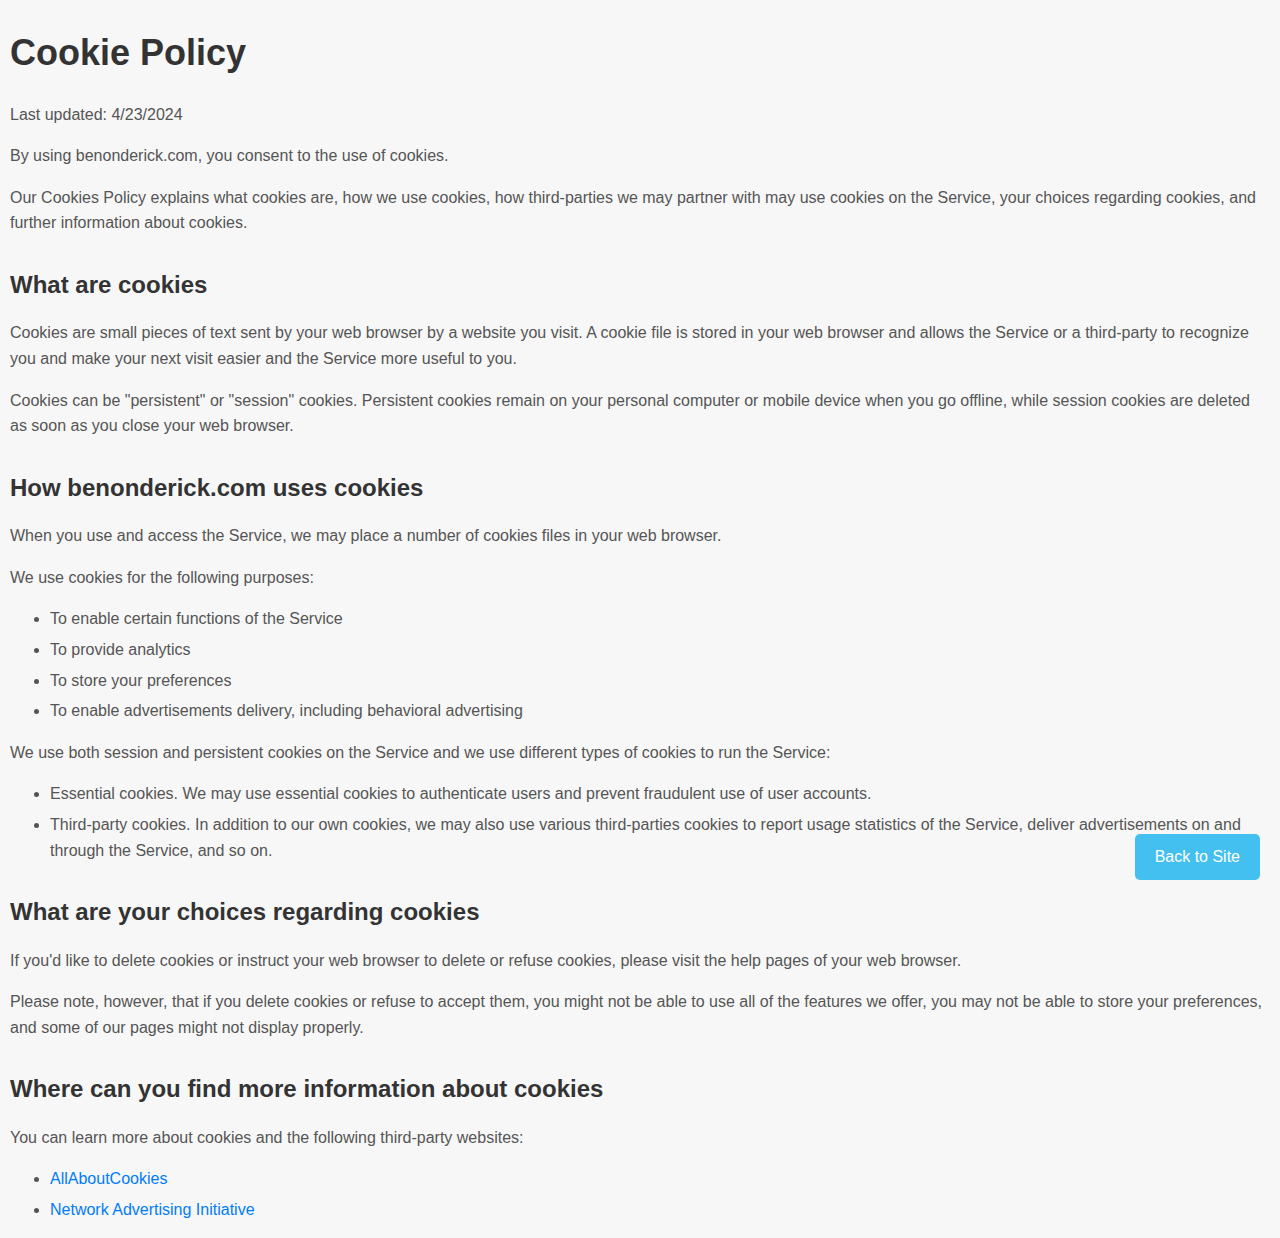
<file: cookie-policy.html>
<!DOCTYPE html>
<html lang="en">
<head>
    <meta charset="UTF-8">
    <meta name="viewport" content="width=device-width, initial-scale=1.0">
    <title>Cookie Policy</title>
    <link rel="stylesheet" href="assets/css/cookie-policy.css"/>
</head>
<body>
    <h1>Cookie Policy</h1>
    <p>Last updated: 4/23/2024</p>
    <p>By using benonderick.com, you consent to the use of cookies.</p>
    <p>Our Cookies Policy explains what cookies are, how we use cookies, how third-parties we may partner with may use cookies on the Service, your choices regarding cookies, and further information about cookies.</p>
    <h2>What are cookies</h2>
    <p>Cookies are small pieces of text sent by your web browser by a website you visit. A cookie file is stored in your web browser and allows the Service or a third-party to recognize you and make your next visit easier and the Service more useful to you.</p>
    <p>Cookies can be "persistent" or "session" cookies. Persistent cookies remain on your personal computer or mobile device when you go offline, while session cookies are deleted as soon as you close your web browser.</p>
    <h2>How benonderick.com uses cookies</h2>
    <p>When you use and access the Service, we may place a number of cookies files in your web browser.</p>
    <p>We use cookies for the following purposes:</p>
    <ul>
        <li>To enable certain functions of the Service</li>
        <li>To provide analytics</li>
        <li>To store your preferences</li>
        <li>To enable advertisements delivery, including behavioral advertising</li>
    </ul>
    <p>We use both session and persistent cookies on the Service and we use different types of cookies to run the Service:</p>
    <ul>
        <li>Essential cookies. We may use essential cookies to authenticate users and prevent fraudulent use of user accounts.</li>
        <li>Third-party cookies. In addition to our own cookies, we may also use various third-parties cookies to report usage statistics of the Service, deliver advertisements on and through the Service, and so on.</li>
    </ul>
    <h2>What are your choices regarding cookies</h2>
    <p>If you'd like to delete cookies or instruct your web browser to delete or refuse cookies, please visit the help pages of your web browser.</p>
    <p>Please note, however, that if you delete cookies or refuse to accept them, you might not be able to use all of the features we offer, you may not be able to store your preferences, and some of our pages might not display properly.</p>
    <h2>Where can you find more information about cookies</h2>
    <p>You can learn more about cookies and the following third-party websites:</p>
    <ul>
        <li><a href="http://www.allaboutcookies.org/">AllAboutCookies</a></li>
        <li><a href="http://www.networkadvertising.org/">Network Advertising Initiative</a></li>
    </ul>

    <a href="index.html" class="back-button">Back to Site</a>

</body>
</html>
</file>
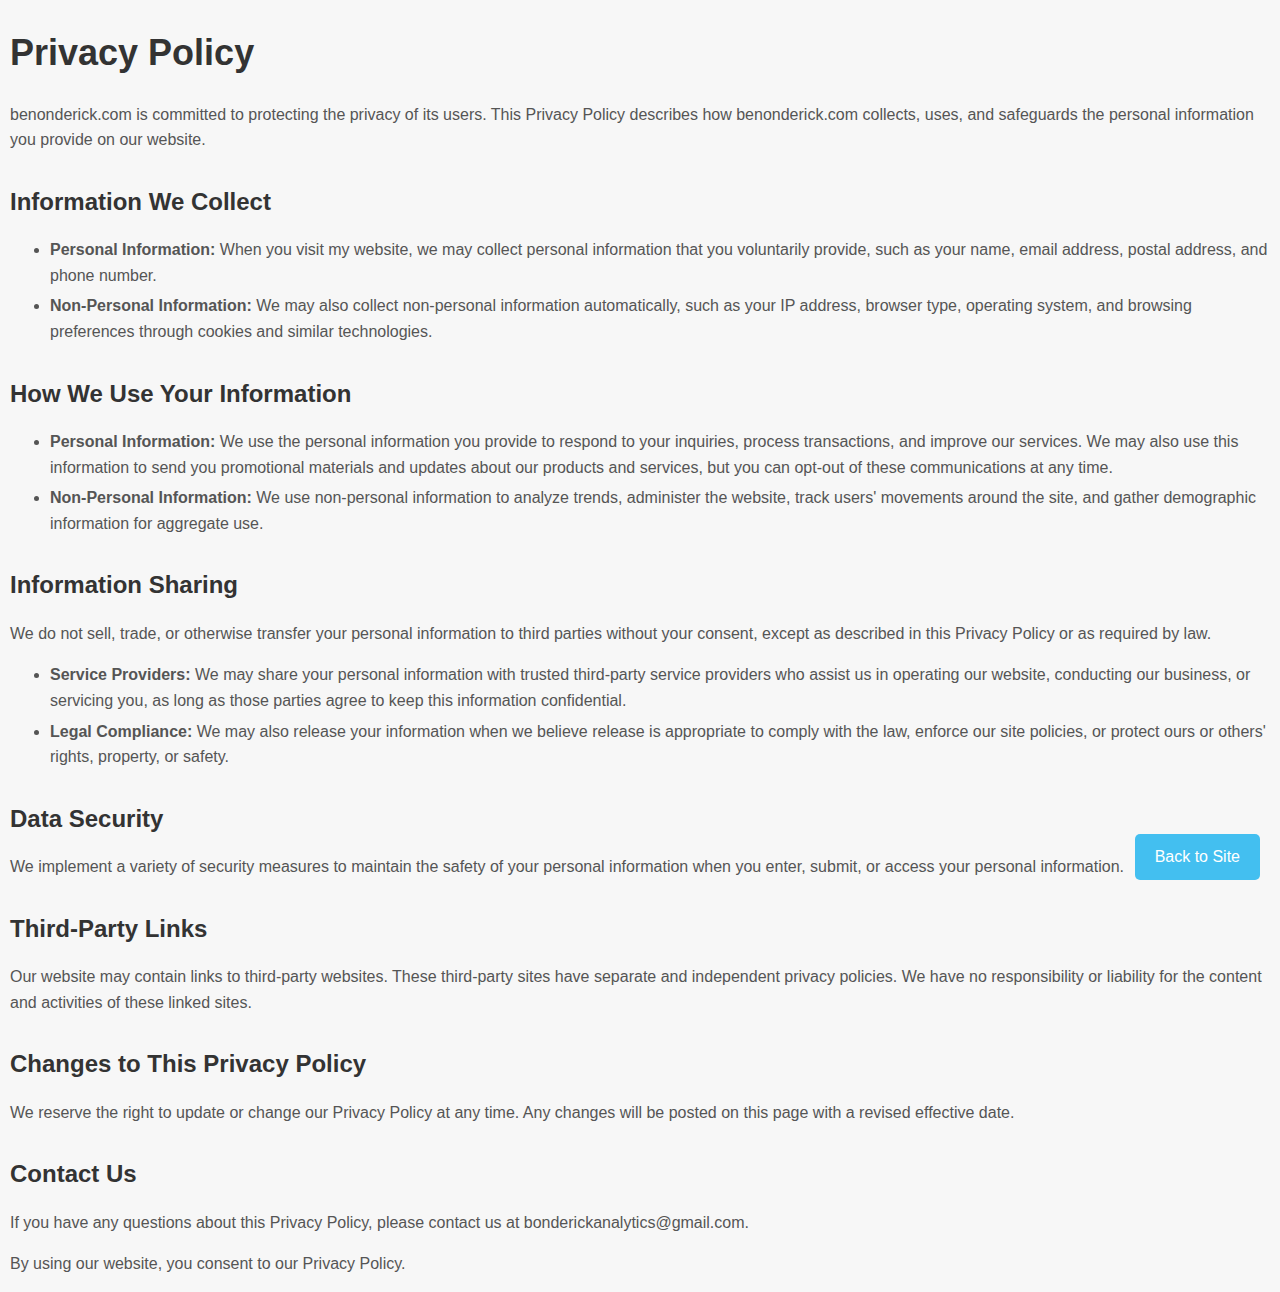
<file: privacy-policy.html>
<!DOCTYPE html>
<html lang="en">
<head>
    <meta charset="UTF-8">
    <meta name="viewport" content="width=device-width, initial-scale=1.0">
    <title>Privacy Policy</title>
    <link rel="stylesheet" href="assets/css/privacy-policy.css"/>
</head>
<body>
    <h1>Privacy Policy</h1>
    <p>benonderick.com is committed to protecting the privacy of its users. This Privacy Policy describes how benonderick.com collects, uses, and safeguards the personal information you provide on our website.</p>

    <h2>Information We Collect</h2>
    <ul>
        <li><strong>Personal Information:</strong> When you visit my website, we may collect personal information that you voluntarily provide, such as your name, email address, postal address, and phone number.</li>
        <li><strong>Non-Personal Information:</strong> We may also collect non-personal information automatically, such as your IP address, browser type, operating system, and browsing preferences through cookies and similar technologies.</li>
    </ul>

    <h2>How We Use Your Information</h2>
    <ul>
        <li><strong>Personal Information:</strong> We use the personal information you provide to respond to your inquiries, process transactions, and improve our services. We may also use this information to send you promotional materials and updates about our products and services, but you can opt-out of these communications at any time.</li>
        <li><strong>Non-Personal Information:</strong> We use non-personal information to analyze trends, administer the website, track users' movements around the site, and gather demographic information for aggregate use.</li>
    </ul>

    <h2>Information Sharing</h2>
    <p>We do not sell, trade, or otherwise transfer your personal information to third parties without your consent, except as described in this Privacy Policy or as required by law.</p>
    <ul>
        <li><strong>Service Providers:</strong> We may share your personal information with trusted third-party service providers who assist us in operating our website, conducting our business, or servicing you, as long as those parties agree to keep this information confidential.</li>
        <li><strong>Legal Compliance:</strong> We may also release your information when we believe release is appropriate to comply with the law, enforce our site policies, or protect ours or others' rights, property, or safety.</li>
    </ul>

    <h2>Data Security</h2>
    <p>We implement a variety of security measures to maintain the safety of your personal information when you enter, submit, or access your personal information.</p>

    <h2>Third-Party Links</h2>
    <p>Our website may contain links to third-party websites. These third-party sites have separate and independent privacy policies. We have no responsibility or liability for the content and activities of these linked sites.</p>

    <h2>Changes to This Privacy Policy</h2>
    <p>We reserve the right to update or change our Privacy Policy at any time. Any changes will be posted on this page with a revised effective date.</p>

    <h2>Contact Us</h2>
    <p>If you have any questions about this Privacy Policy, please contact us at bonderickanalytics@gmail.com.</p>

    <p>By using our website, you consent to our Privacy Policy.</p>

    <a href="index.html" class="back-button">Back to Site</a>
</body>
</html>
</file>
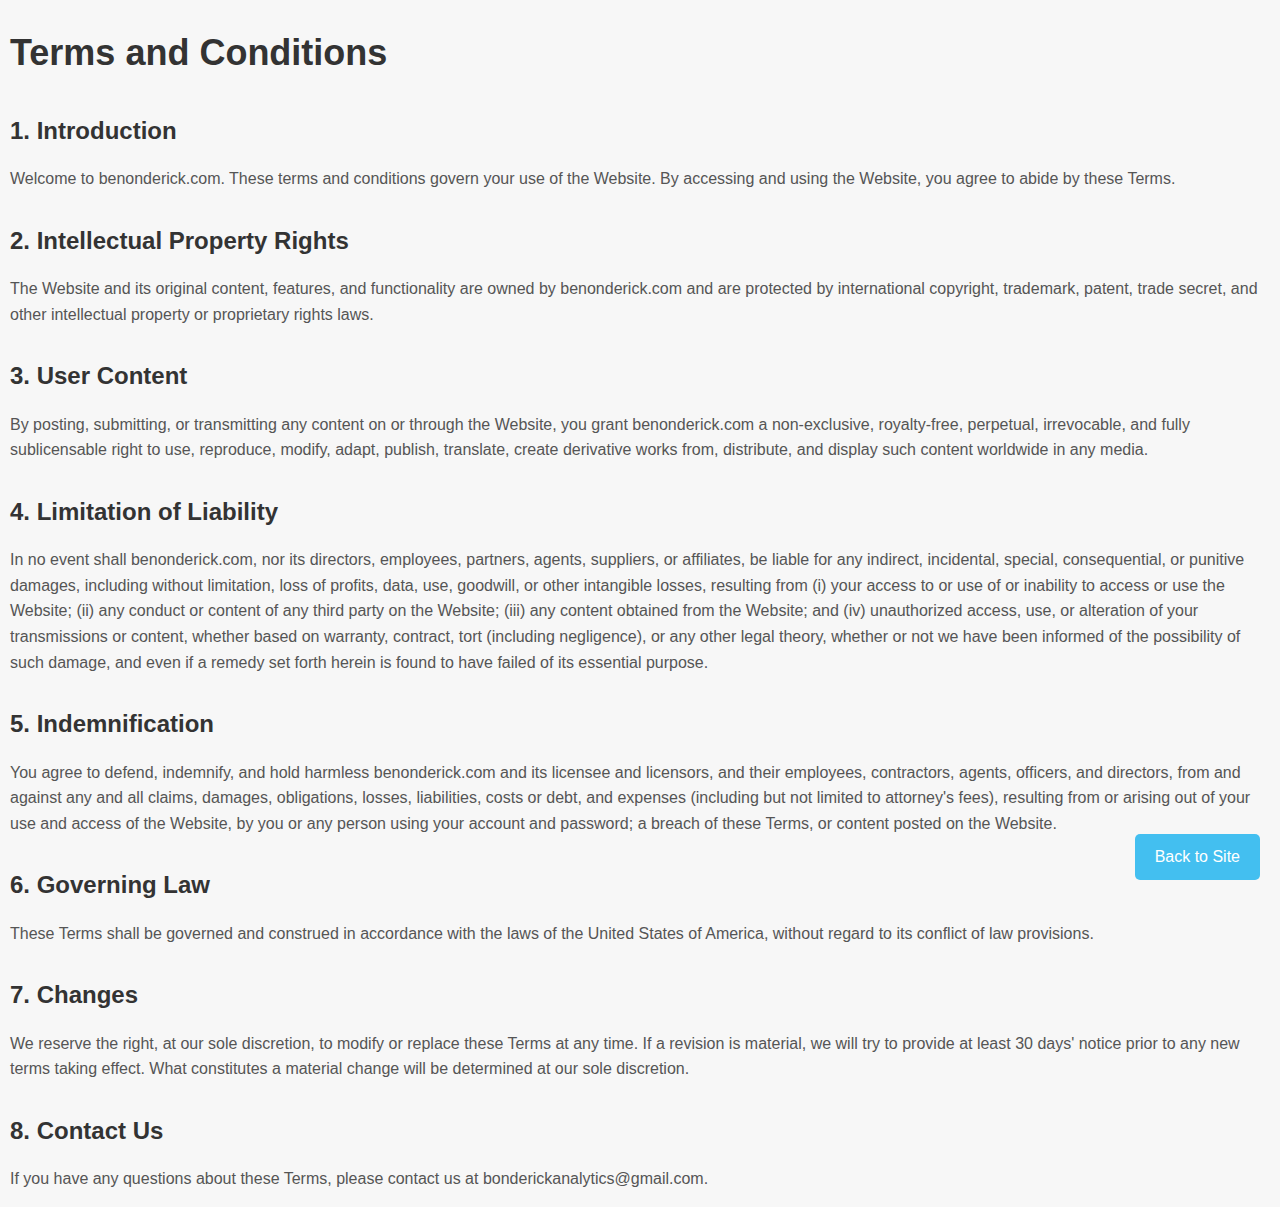
<file: terms-and-conditions.html>
<!DOCTYPE html>
<html lang="en">
<head>
    <meta charset="UTF-8">
    <meta name="viewport" content="width=device-width, initial-scale=1.0">
    <title>Terms and Conditions</title>
    <link rel="stylesheet" href="assets/css/terms-and-conditions.css"/>
</head>
<body>
    <h1>Terms and Conditions</h1>

    <h2>1. Introduction</h2>
    <p>Welcome to benonderick.com. These terms and conditions govern your use of the Website. By accessing and using the Website, you agree to abide by these Terms.</p>

    <h2>2. Intellectual Property Rights</h2>
    <p>The Website and its original content, features, and functionality are owned by benonderick.com and are protected by international copyright, trademark, patent, trade secret, and other intellectual property or proprietary rights laws.</p>

    <h2>3. User Content</h2>
    <p>By posting, submitting, or transmitting any content on or through the Website, you grant benonderick.com a non-exclusive, royalty-free, perpetual, irrevocable, and fully sublicensable right to use, reproduce, modify, adapt, publish, translate, create derivative works from, distribute, and display such content worldwide in any media.</p>

    <h2>4. Limitation of Liability</h2>
    <p>In no event shall benonderick.com, nor its directors, employees, partners, agents, suppliers, or affiliates, be liable for any indirect, incidental, special, consequential, or punitive damages, including without limitation, loss of profits, data, use, goodwill, or other intangible losses, resulting from (i) your access to or use of or inability to access or use the Website; (ii) any conduct or content of any third party on the Website; (iii) any content obtained from the Website; and (iv) unauthorized access, use, or alteration of your transmissions or content, whether based on warranty, contract, tort (including negligence), or any other legal theory, whether or not we have been informed of the possibility of such damage, and even if a remedy set forth herein is found to have failed of its essential purpose.</p>

    <h2>5. Indemnification</h2>
    <p>You agree to defend, indemnify, and hold harmless benonderick.com and its licensee and licensors, and their employees, contractors, agents, officers, and directors, from and against any and all claims, damages, obligations, losses, liabilities, costs or debt, and expenses (including but not limited to attorney's fees), resulting from or arising out of your use and access of the Website, by you or any person using your account and password; a breach of these Terms, or content posted on the Website.</p>

    <h2>6. Governing Law</h2>
    <p>These Terms shall be governed and construed in accordance with the laws of the United States of America, without regard to its conflict of law provisions.</p>

    <h2>7. Changes</h2>
    <p>We reserve the right, at our sole discretion, to modify or replace these Terms at any time. If a revision is material, we will try to provide at least 30 days' notice prior to any new terms taking effect. What constitutes a material change will be determined at our sole discretion.</p>

    <h2>8. Contact Us</h2>
    <p>If you have any questions about these Terms, please contact us at bonderickanalytics@gmail.com.</p>

    <a href="index.html" class="back-button">Back to Site</a>

</body>
</html>
</file>
<file: assets/css/cookie-policy.css>
/* General Styles */
body {
    font-family: Arial, sans-serif;
    line-height: 1.6;
    margin: 10px;
    padding: 0;
    background-color: #f7f7f7;
}

.container {
    max-width: 800px;
    margin: 0 auto;
    padding: 20px;
}

a {
    color: #007bff;
    text-decoration: none;
}

a:hover {
    text-decoration: underline;
}

/* Header Styles */
h1 {
    color: #333;
    font-size: 36px;
    margin-bottom: 20px;
}

h2 {
    color: #333;
    font-size: 24px;
    margin-top: 30px;
    margin-bottom: 15px;
}

/* Paragraph Styles */
p {
    color: #555;
    font-size: 16px;
    margin-bottom: 15px;
}

/* List Styles */
ul, ol {
    margin-bottom: 15px;
}

li {
    color: #555;
    font-size: 16px;
    margin-bottom: 5px;
}

/* Modal Styles */
.modal {
    display: none;
    position: fixed;
    z-index: 1;
    left: 0;
    top: 0;
    width: 100%;
    height: 100%;
    overflow: auto;
    background-color: rgba(0, 0, 0, 0.4);
}

.modal-content {
    background-color: #fefefe;
    margin: 10% auto;
    padding: 20px;
    border: 1px solid #888;
    width: 80%;
}

.close {
    color: #aaa;
    float: right;
    font-size: 28px;
    font-weight: bold;
}

.close:hover,
.close:focus {
    color: black;
    text-decoration: none;
    cursor: pointer;
}

.back-button {
    position: fixed;
    bottom: 20px; 
    right: 20px; 
    display: inline-block;
    padding: 10px 20px;
    background-color: #43bff0;
    color: #fff;
    text-decoration: none;
    border-radius: 5px;
}

.back-button:hover {
    background-color: #43bff0;
}
</file>
<file: assets/css/privacy-policy.css>
/* General Styles */
body {
    font-family: Arial, sans-serif;
    line-height: 1.6;
    margin: 10px;
    padding: 0;
    background-color: #f7f7f7;
}

.container {
    max-width: 800px;
    margin: 0 auto;
    padding: 20px;
}

a {
    color: #007bff;
    text-decoration: none;
}

a:hover {
    text-decoration: underline;
}

/* Header Styles */
h1 {
    color: #333;
    font-size: 36px;
    margin-bottom: 20px;
}

h2 {
    color: #333;
    font-size: 24px;
    margin-top: 30px;
    margin-bottom: 15px;
}

/* Paragraph Styles */
p {
    color: #555;
    font-size: 16px;
    margin-bottom: 15px;
}

/* List Styles */
ul, ol {
    margin-bottom: 15px;
}

li {
    color: #555;
    font-size: 16px;
    margin-bottom: 5px;
}

/* Modal Styles */
.modal {
    display: none;
    position: fixed;
    z-index: 1;
    left: 0;
    top: 0;
    width: 100%;
    height: 100%;
    overflow: auto;
    background-color: rgba(0, 0, 0, 0.4);
}

.modal-content {
    background-color: #fefefe;
    margin: 10% auto;
    padding: 20px;
    border: 1px solid #888;
    width: 80%;
}

.close {
    color: #aaa;
    float: right;
    font-size: 28px;
    font-weight: bold;
}

.close:hover,
.close:focus {
    color: black;
    text-decoration: none;
    cursor: pointer;
}

.back-button {
    position: fixed;
    bottom: 20px; 
    right: 20px; 
    display: inline-block;
    padding: 10px 20px;
    background-color: #43bff0;
    color: #fff;
    text-decoration: none;
    border-radius: 5px;
}

.back-button:hover {
    background-color: #43bff0;
}
</file>
<file: assets/css/terms-and-conditions.css>
/* General Styles */
body {
    font-family: Arial, sans-serif;
    line-height: 1.6;
    margin: 10px;
    padding: 0;
    background-color: #f7f7f7;
}

.container {
    max-width: 800px;
    margin: 0 auto;
    padding: 20px;
}

a {
    color: #007bff;
    text-decoration: none;
}

a:hover {
    text-decoration: underline;
}

/* Header Styles */
h1 {
    color: #333;
    font-size: 36px;
    margin-bottom: 20px;
}

h2 {
    color: #333;
    font-size: 24px;
    margin-top: 30px;
    margin-bottom: 15px;
}

/* Paragraph Styles */
p {
    color: #555;
    font-size: 16px;
    margin-bottom: 15px;
}

/* List Styles */
ul, ol {
    margin-bottom: 15px;
}

li {
    color: #555;
    font-size: 16px;
    margin-bottom: 5px;
}

/* Modal Styles */
.modal {
    display: none;
    position: fixed;
    z-index: 1;
    left: 0;
    top: 0;
    width: 100%;
    height: 100%;
    overflow: auto;
    background-color: rgba(0, 0, 0, 0.4);
}

.modal-content {
    background-color: #fefefe;
    margin: 10% auto;
    padding: 20px;
    border: 1px solid #888;
    width: 80%;
}

.close {
    color: #aaa;
    float: right;
    font-size: 28px;
    font-weight: bold;
}

.close:hover,
.close:focus {
    color: black;
    text-decoration: none;
    cursor: pointer;
}

.back-button {
    position: fixed;
    bottom: 20px; 
    right: 20px; 
    display: inline-block;
    padding: 10px 20px;
    background-color: #43bff0;
    color: #fff;
    text-decoration: none;
    border-radius: 5px;
}

.back-button:hover {
    background-color: #43bff0;
}
</file>
